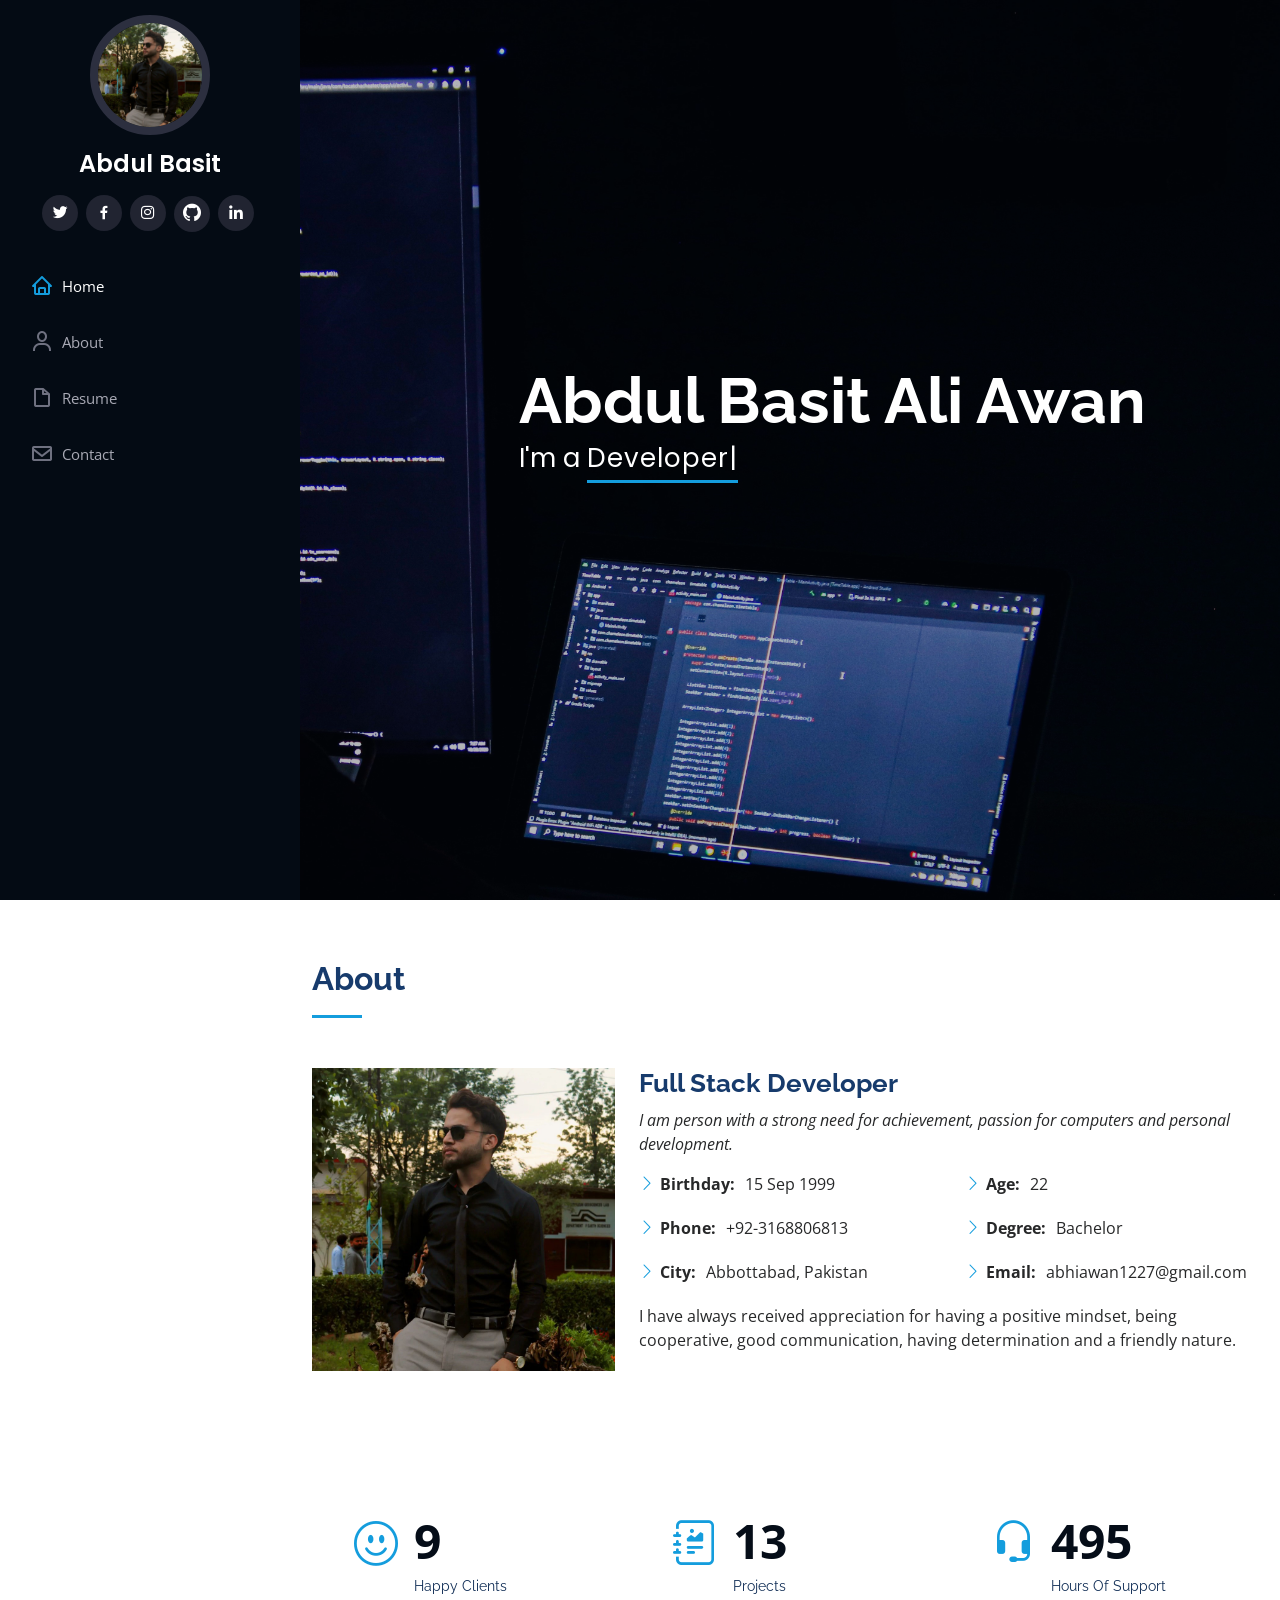
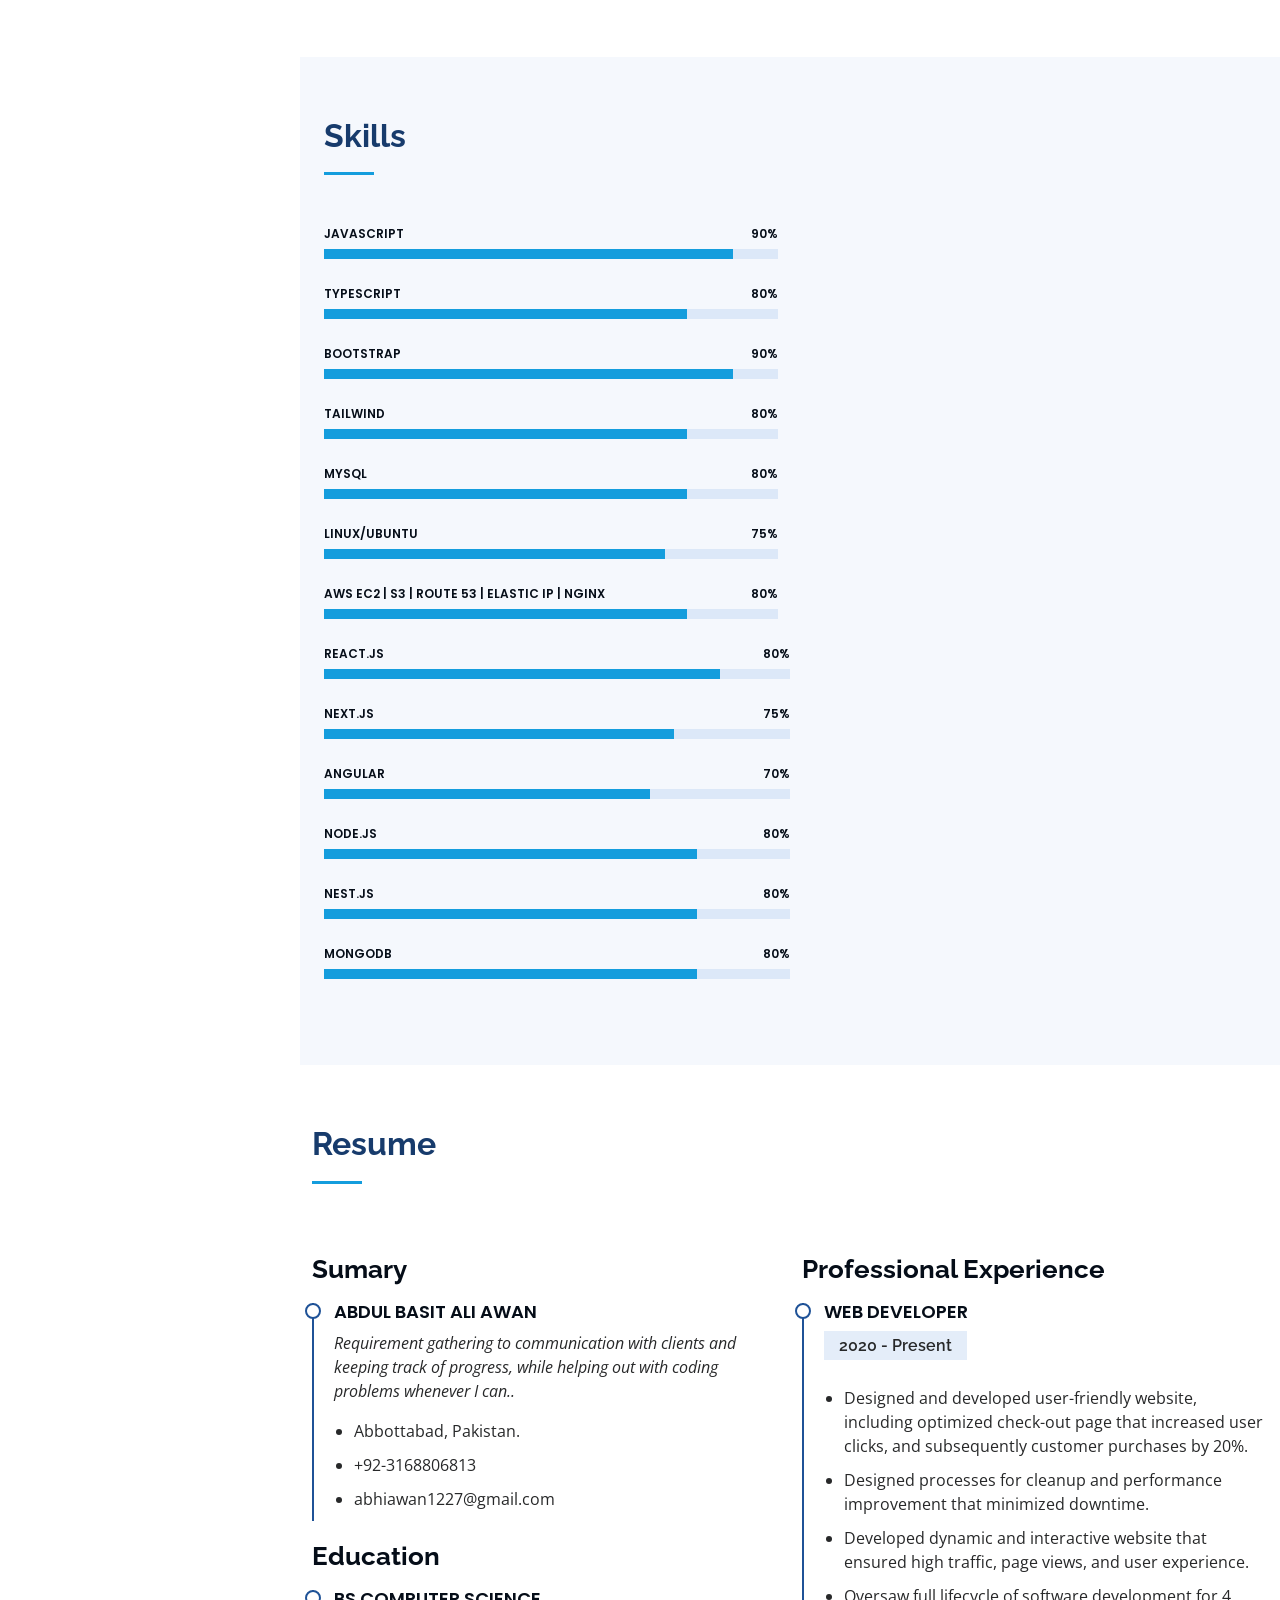
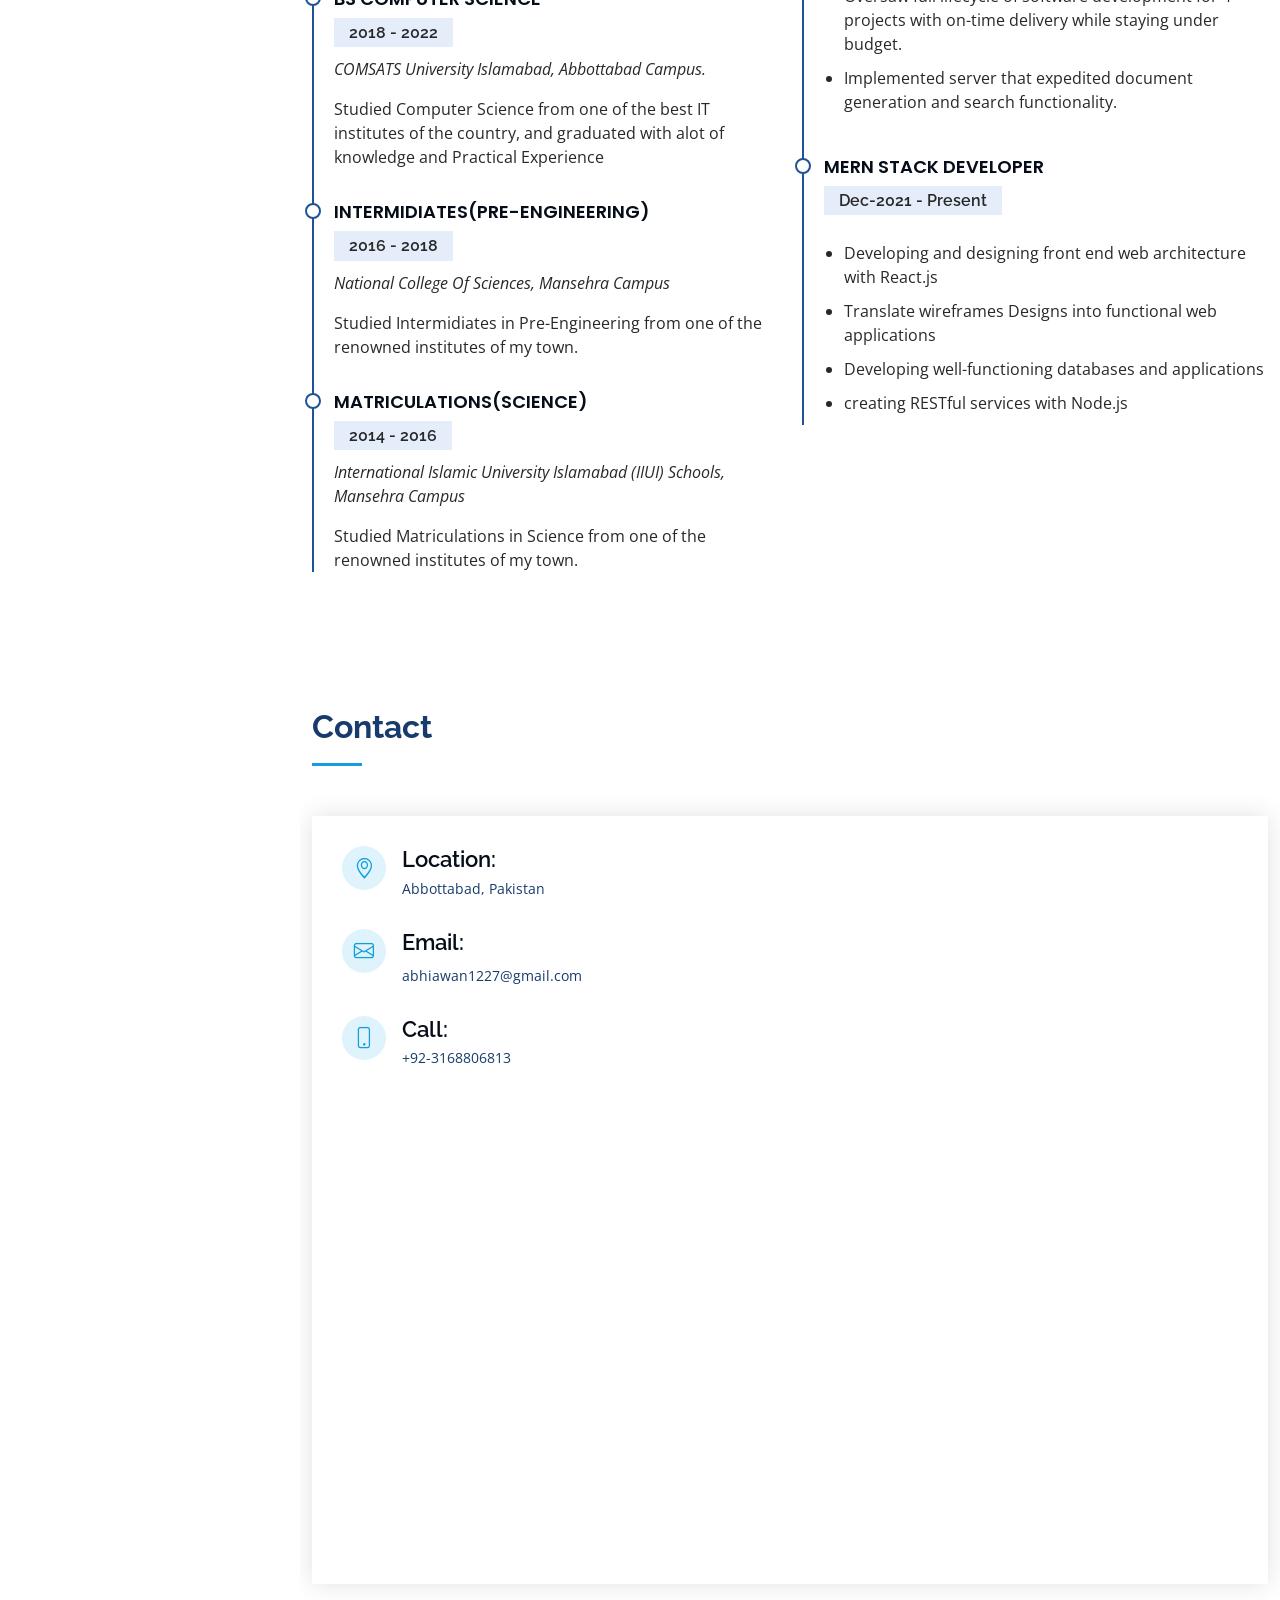
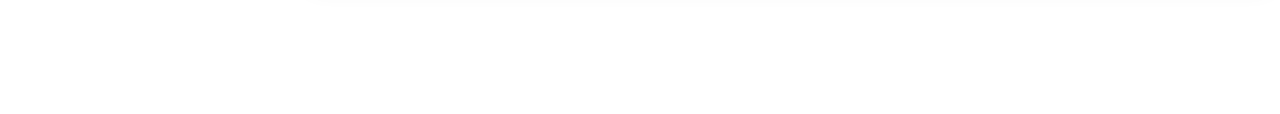
<file: index.html>
<!DOCTYPE html>
<html lang="en">

<head>
  <meta charset="utf-8">
  <meta content="width=device-width, initial-scale=1.0" name="viewport">

  <title>Abdul Basit's Portfolio</title>
  <meta content="" name="description">
  <meta content="" name="keywords">

  <!-- Favicons -->
  <link href="assets/img/portfolio-pic.jpg" rel="icon">


  <!-- Google Fonts -->
  <link
    href="https://fonts.googleapis.com/css?family=Open+Sans:300,300i,400,400i,600,600i,700,700i|Raleway:300,300i,400,400i,500,500i,600,600i,700,700i|Poppins:300,300i,400,400i,500,500i,600,600i,700,700i"
    rel="stylesheet">

  <!-- Vendor CSS Files -->
  <link href="assets/vendor/aos/aos.css" rel="stylesheet">
  <link href="assets/vendor/bootstrap/css/bootstrap.min.css" rel="stylesheet">
  <link href="assets/vendor/bootstrap-icons/bootstrap-icons.css" rel="stylesheet">
  <link href="assets/vendor/boxicons/css/boxicons.min.css" rel="stylesheet">
  <link href="assets/vendor/glightbox/css/glightbox.min.css" rel="stylesheet">
  <link href="assets/vendor/swiper/swiper-bundle.min.css" rel="stylesheet">

  <!-- Template Main CSS File -->
  <link href="assets/css/style.css" rel="stylesheet">

  <!-- =======================================================
  * Template Name: iPortfolio - v3.1.0
  * Template URL: https://bootstrapmade.com/iportfolio-bootstrap-portfolio-websites-template/
  * Author: BootstrapMade.com
  * License: https://bootstrapmade.com/license/
  ======================================================== -->
</head>

<body>

  <!-- ======= Mobile nav toggle button ======= -->
  <i class="bi bi-list mobile-nav-toggle d-xl-none"></i>

  <!-- ======= Header ======= -->
  <header id="header">
    <div class="d-flex flex-column">

      <div class="profile">
        <img src="assets/img/portfolio-pic.jpg" alt="" class="img-fluid rounded-circle">
        <h1 class="text-light"><a href="index.html">Abdul Basit</a></h1>
        <div class="social-links mt-3 text-center">
          <a href="https://twitter.com/xAbdul_Basitx" class="twitter" target="_blank"><i class="bx bxl-twitter"></i></a>

          <a href="https://www.facebook.com/direwolf1227/" class="facebook" target="_blank"><i
              class="bx bxl-facebook"></i></a>

          <a href="https://www.instagram.com/abdulbasitali._/" class="instagram" target="_blank"><i
              class="bx bxl-instagram"></i></a>

          <a href="https://github.com/BasitDev" class="bi-github" target="_blank"></a>

          <a href="https://www.linkedin.com/in/abdulbasit1227/" class="linkedin" target="_blank"><i
              class="bx bxl-linkedin"></i></a>
        </div>
      </div>

      <nav id="navbar" class="nav-menu navbar">
        <ul>
          <li><a href="#hero" class="nav-link scrollto active"><i class="bx bx-home"></i> <span>Home</span></a></li>
          <li><a href="#about" class="nav-link scrollto"><i class="bx bx-user"></i> <span>About</span></a></li>
          <li><a href="#resume" class="nav-link scrollto"><i class="bx bx-file-blank"></i> <span>Resume</span></a></li>
          <li><a href="#contact" class="nav-link scrollto"><i class="bx bx-envelope"></i> <span>Contact</span></a></li>
        </ul>
      </nav><!-- .nav-menu -->
    </div>
  </header><!-- End Header -->

  <!-- ======= Hero Section ======= -->
  <section id="hero" class="d-flex flex-column justify-content-center align-items-center">
    <div id="mar" class="hero-container" data-aos="fade-in">
      <h1>Abdul Basit Ali Awan</h1>
      <p>I'm a <span class="typed" data-typed-items=" Developer,  Freelancer,  Designer"></span></p>
    </div>
  </section><!-- End Hero -->

  <main id="main">

    <!-- ======= About Section ======= -->
    <section id="about" class="about">
      <div class="container">

        <div class="section-title">
          <h2>About</h2>
          <p></p>
        </div>

        <div class="row">
          <div class="col-lg-4" data-aos="fade-right">
            <img src="assets/img/portfolio-pic.jpg" class="img-fluid" alt="">
          </div>
          <div class="col-lg-8 pt-4 pt-lg-0 content" data-aos="fade-left">
            <h3> Full Stack Developer</h3>
            <p class="fst-italic">
              I am person with a strong need for achievement, passion for computers and personal development.</p>
            <div class="row">
              <div class="col-lg-6">
                <ul>
                  <li><i class="bi bi-chevron-right"></i> <strong>Birthday:</strong> <span>15 Sep 1999</span></li>

                  <li><i class="bi bi-chevron-right"></i> <strong>Phone:</strong> <span>+92-3168806813</span></li>
                  <li><i class="bi bi-chevron-right"></i> <strong>City:</strong> <span>Abbottabad, Pakistan</span></li>
                </ul>
              </div>
              <div class="col-lg-6">
                <ul>
                  <li><i class="bi bi-chevron-right"></i> <strong>Age:</strong> <span>22</span></li>
                  <li><i class="bi bi-chevron-right"></i> <strong>Degree:</strong> <span>Bachelor</span></li>
                  <li><i class="bi bi-chevron-right"></i> <strong>Email:</strong> <span>abhiawan1227@gmail.com</span>
                  </li>

                </ul>
              </div>
            </div>
            <p>
              I have always received appreciation for having a positive mindset, being cooperative, good communication,
              having determination and a friendly nature.</p>
          </div>
        </div>

      </div>
    </section><!-- End About Section -->

    <!-- ======= Facts Section ======= -->
    <section id="facts" class="facts">
      <div class="container">

        <!-- <div class="section-title">
          <h2>Facts</h2>
          <p>Magnam dolores commodi suscipit. Necessitatibus eius consequatur ex aliquid fuga eum quidem. Sit sint consectetur velit. Quisquam quos quisquam cupiditate. Et nemo qui impedit suscipit alias ea. Quia fugiat sit in iste officiis commodi quidem hic quas.</p>
        </div> -->

        <!-- ======= Counts ======= -->
        <div class="counts container mycounts">

          <div class="row">

            <div class="col-lg-4 col-md-6">
              <div class="count-box">
                <i class="bi bi-emoji-smile"></i>
                <span data-purecounter-start="0" data-purecounter-end="9" data-purecounter-duration="1"
                  class="purecounter"></span>
                <p>Happy Clients</p>
              </div>
            </div>

            <div class="col-lg-4 col-md-6 mt-5 mt-md-0">
              <div class="count-box">
                <i class="bi bi-journal-richtext"></i>
                <span data-purecounter-start="0" data-purecounter-end="13" data-purecounter-duration="1"
                  class="purecounter"></span>
                <p>Projects</p>
              </div>
            </div>

            <div class="col-lg-4 col-md-6 mt-5 mt-lg-0">
              <div class="count-box">
                <i class="bi bi-headset"></i>
                <span data-purecounter-start="0" data-purecounter-end="500" data-purecounter-duration="1"
                  class="purecounter"></span>
                <p>Hours Of Support</p>
              </div>
            </div>
          </div>

        </div><!-- End Counts -->

      </div>
    </section><!-- End Facts Section -->

    <!-- ======= Skills Section ======= -->
    <section id="skills" class="skills section-bg">
      <div class="container">


        <div class="skills container">

          <div class="section-title">
            <h2>Skills</h2>
          </div>

          <div class="row skills-content">

            <div class="col-lg-6">

              <div class="progress">
                <span class="skill">Javascript <i class="val">90%</i></span>
                <div class="progress-bar-wrap">
                  <div class="progress-bar" role="progressbar" aria-valuenow="90" aria-valuemin="0" aria-valuemax="100">
                  </div>
                </div>
              </div>

              <div class="progress">
                <span class="skill">Typescript <i class="val">80%</i></span>
                <div class="progress-bar-wrap">
                  <div class="progress-bar" role="progressbar" aria-valuenow="80" aria-valuemin="0" aria-valuemax="100">
                  </div>
                </div>
              </div>

              <div class="progress">
                <span class="skill">Bootstrap <i class="val">90%</i></span>
                <div class="progress-bar-wrap">
                  <div class="progress-bar" role="progressbar" aria-valuenow="90" aria-valuemin="0" aria-valuemax="100">
                  </div>
                </div>
              </div>
              <div class="progress">
                <span class="skill">Tailwind<i class="val">80%</i></span>
                <div class="progress-bar-wrap">
                  <div class="progress-bar" role="progressbar" aria-valuenow="80" aria-valuemin="0" aria-valuemax="100">
                  </div>
                </div>
              </div>
<div class="progress">
                <span class="skill">MySql<i class="val">80%</i></span>
                <div class="progress-bar-wrap">
                  <div class="progress-bar" role="progressbar" aria-valuenow="80" aria-valuemin="0" aria-valuemax="100">
                  </div>
                </div>
              </div>

<div class="progress">
                <span class="skill">Linux/Ubuntu<i class="val">75%</i></span>
                <div class="progress-bar-wrap">
                  <div class="progress-bar" role="progressbar" aria-valuenow="75" aria-valuemin="0" aria-valuemax="100">
                  </div>
                </div>
              </div>
<div class="progress">
                <span class="skill">AWS EC2 | S3 | Route 53 | Elastic IP | Nginx <i class="val">80%</i></span>
                <div class="progress-bar-wrap">
                  <div class="progress-bar" role="progressbar" aria-valuenow="80" aria-valuemin="0" aria-valuemax="100">
                  </div>
                </div>
              </div>
            </div>

            </div>

            <div class="col-lg-6">

              <div class="progress">
                <span class="skill">React.js <i class="val">80%</i></span>
                <div class="progress-bar-wrap">
                  <div class="progress-bar" role="progressbar" aria-valuenow="85" aria-valuemin="0" aria-valuemax="100">
                  </div>
                </div>
              </div>


              <div class="progress">
                <span class="skill">Next.js <i class="val">75%</i></span>
                <div class="progress-bar-wrap">
                  <div class="progress-bar" role="progressbar" aria-valuenow="75" aria-valuemin="0" aria-valuemax="100">
                  </div>
                </div>
              </div>

<div class="progress">
                <span class="skill">Angular <i class="val">70%</i></span>
                <div class="progress-bar-wrap">
                  <div class="progress-bar" role="progressbar" aria-valuenow="70" aria-valuemin="0" aria-valuemax="100">
                  </div>
                </div>
              </div>

              <div class="progress">
                <span class="skill">Node.js <i class="val">80%</i></span>
                <div class="progress-bar-wrap">
                  <div class="progress-bar" role="progressbar" aria-valuenow="80" aria-valuemin="0" aria-valuemax="100">
                  </div>
                </div>
              </div>
              <div class="progress">
                <span class="skill">Nest.js <i class="val">80%</i></span>
                <div class="progress-bar-wrap">
                  <div class="progress-bar" role="progressbar" aria-valuenow="80" aria-valuemin="0" aria-valuemax="100">
                  </div>
                </div>
              </div>
<div class="progress">
                <span class="skill">MongoDB <i class="val">80%</i></span>
                <div class="progress-bar-wrap">
                  <div class="progress-bar" role="progressbar" aria-valuenow="80" aria-valuemin="0" aria-valuemax="100">
                  </div>
                </div>
              </div>


          </div>

        </div><!-- End Skills -->

      </div>
    </section><!-- End Skills Section -->

    <!-- ======= Resume Section ======= -->
    <section id="resume" class="resume">
      <div class="container">

        <div class="section-title">
          <h2>Resume</h2>
        </div>

        <div class="row">
          <div class="col-lg-6" data-aos="fade-up">
            <h3 class="resume-title">Sumary</h3>
            <div class="resume-item pb-0">
              <h4>Abdul Basit Ali Awan</h4>
              <p><em>Requirement gathering to communication with clients and keeping track of progress, while helping
                  out with coding problems whenever I can..</em></p>
              <ul>
                <li>Abbottabad, Pakistan.</li>
                <li>+92-3168806813</li>
                <li>abhiawan1227@gmail.com</li>
              </ul>
            </div>

            <h3 class="resume-title">Education</h3>
            <div class="resume-item">
              <h4>BS Computer Science</h4>
              <h5>2018 - 2022</h5>
              <p><em>COMSATS University Islamabad, Abbottabad Campus.</em></p>
              <p>Studied Computer Science from one of the best IT institutes of the country, and graduated with alot of
                knowledge and Practical Experience</p>
            </div>
            <div class="resume-item">
              <h4>INTERMIDIATES(PRE-ENGINEERING)</h4>
              <h5>2016 - 2018</h5>
              <p><em>National College Of Sciences, Mansehra Campus</em></p>
              <p>Studied Intermidiates in Pre-Engineering from one of the renowned institutes of my town.</p>
            </div>
            <div class="resume-item">
              <h4>MATRICULATIONS(SCIENCE)</h4>
              <h5>2014 - 2016</h5>
              <p><em>International Islamic University Islamabad (IIUI) Schools, Mansehra Campus</em></p>
              <p>Studied Matriculations in Science from one of the renowned institutes of my town.</p>
            </div>
          </div>
          <div class="col-lg-6" data-aos="fade-up" data-aos-delay="100">
            <h3 class="resume-title">Professional Experience</h3>
            <div class="resume-item">
              <h4>Web Developer</h4>
              <h5>2020 - Present</h5>
              <p><em> </em></p>
              <ul>
                <li>Designed and developed user-friendly website, including optimized check-out page that increased user
                  clicks, and subsequently customer purchases by 20%.</li>
                <li> Designed processes for cleanup and performance improvement that minimized downtime.</li>
                <li>Developed dynamic and interactive website that ensured high traffic, page views, and user
                  experience.</li>
                <li>Oversaw full lifecycle of software development for 4 projects with on-time delivery while
                  staying under budget.</li>
                <li> Implemented server that expedited document generation and search functionality.</li>
              </ul>
            </div>
            <div class="resume-item">
              <h4>MERN Stack Developer</h4>
              <h5>Dec-2021 - Present</h5>
              <p><em></em></p>
              <ul>
                <li>Developing and designing front end web architecture with React.js</li>
                <li>Translate wireframes Designs into functional web applications</li>
                <li>Developing well-functioning databases and applications</li>
                <li>creating RESTful services with Node.js</li>

              </ul>
            </div>
          </div>
        </div>

      </div>
    </section><!-- End Resume Section -->

    </div>
    <div class="swiper-pagination"></div>
    </div>

    </div>
    </section><!-- End Testimonials Section -->

    <!-- ======= Contact Section ======= -->
    <section id="contact" class="contact">
      <div class="container">

        <div class="section-title">
          <h2>Contact</h2>
        </div>

        <div class="row" data-aos="fade-in">

          <div class="col-lg-12 d-flex align-items-stretch">
            <div class="info">
              <div class="address">
                <i class="bi bi-geo-alt"></i>
                <h4>Location:</h4>
                <p>Abbottabad, Pakistan</p>
              </div>

              <div class="email">
                <i class="bi bi-envelope"></i>
                <h4>Email:</h4>
                <p>abhiawan1227@gmail.com</p>
              </div>

              <div class="phone">
                <i class="bi bi-phone"></i>
                <h4>Call:</h4>
                <p>+92-3168806813</p>
              </div>

              <iframe
                src="https://www.google.com/maps/embed?pb=!1m18!1m12!1m3!1d3299.945295103161!2d73.24126301470345!3d34.19887411743701!2m3!1f0!2f0!3f0!3m2!1i1024!2i768!4f13.1!3m3!1m2!1s0x38de304446d9297f%3A0xe744bea4e9033b92!2sCOMSATS%20University%20Islamabad%20-%20Abbottabad%20Campus!5e0!3m2!1sen!2s!4v1618513655851!5m2!1sen!2s"
                width="950" height="450" style="border:0;" allowfullscreen="" loading="lazy"></iframe>
            </div>

          </div>

        </div>
    </section><!-- End Contact Section -->

  </main><!-- End #main -->


  <a href="https://wa.me/03168806813?text="><img src="assets/img/whatsapp.png"
      class="back-to-top d-flex align-items-center justify-content-center" alt=""></a>


  <!-- Vendor JS Files -->
  <script src="assets/vendor/aos/aos.js"></script>
  <script src="assets/vendor/bootstrap/js/bootstrap.bundle.min.js"></script>
  <script src="assets/vendor/glightbox/js/glightbox.min.js"></script>
  <script src="assets/vendor/isotope-layout/isotope.pkgd.min.js"></script>
  <script src="assets/vendor/php-email-form/validate.js"></script>
  <script src="assets/vendor/purecounter/purecounter.js"></script>
  <script src="assets/vendor/swiper/swiper-bundle.min.js"></script>
  <script src="assets/vendor/typed.js/typed.min.js"></script>
  <script src="assets/vendor/waypoints/noframework.waypoints.js"></script>

  <!-- Template Main JS File -->
  <script src="assets/js/main.js"></script>

</body>

</html>
</file>
<file: assets/css/style.css>
/**
* Template Name: iPortfolio - v3.1.0
* Template URL: https://bootstrapmade.com/iportfolio-bootstrap-portfolio-websites-template/
* Author: BootstrapMade.com
* License: https://bootstrapmade.com/license/
*/

/*--------------------------------------------------------------
# General
--------------------------------------------------------------*/
body {
  font-family: "Open Sans", sans-serif;
  color: #272829;
}

a {
  color: #149ddd;
  text-decoration: none;
}

a:hover {
  color: #37b3ed;
  text-decoration: none;
}

h1,
h2,
h3,
h4,
h5,
h6 {
  font-family: "Raleway", sans-serif;
}

/*--------------------------------------------------------------
# Back to top button
--------------------------------------------------------------*/
.back-to-top {
  position: fixed;
  visibility: hidden;
  opacity: 0;
  right: 15px;
  bottom: 15px;
  z-index: 996;
  background: #149ddd;
  width: 40px;
  height: 40px;
  border-radius: 50px;
  transition: all 0.4s;
}

.back-to-top i {
  font-size: 28px;
  color: #fff;
  line-height: 0;
}

.back-to-top:hover {
  background: #2eafec;
  color: #fff;
}

.back-to-top.active {
  visibility: visible;
  opacity: 1;
}

/*--------------------------------------------------------------
# Header
--------------------------------------------------------------*/
#header {
  position: fixed;
  top: 0;
  left: 0;
  bottom: 0;
  width: 300px;
  transition: all ease-in-out 0.5s;
  z-index: 9997;
  transition: all 0.5s;
  padding: 0 15px;
  background: #040b14;
  overflow-y: auto;
}

#header .profile img {
  margin: 15px auto;
  display: block;
  width: 120px;
  border: 8px solid #2c2f3f;
}

#header .profile h1 {
  font-size: 24px;
  margin: 0;
  padding: 0;
  font-weight: 600;
  -moz-text-align-last: center;
  text-align-last: center;
  font-family: "Poppins", sans-serif;
}

#header .profile h1 a,
#header .profile h1 a:hover {
  color: #fff;
  text-decoration: none;
}

#header .profile .social-links a {
  font-size: 18px;
  display: inline-block;
  background: #212431;
  color: #fff;
  line-height: 1;
  padding: 8px 0;
  margin-right: 4px;
  border-radius: 50%;
  text-align: center;
  width: 36px;
  height: 36px;
  transition: 0.3s;
}

#header .profile .social-links a:hover {
  background: #149ddd;
  color: #fff;
  text-decoration: none;
}

#main {
  margin-left: 300px;
}

@media (max-width: 1199px) {
  #header {
    left: -300px;
  }
  #main {
    margin-left: 0;
  }
}

/*--------------------------------------------------------------
# Navigation Menu
--------------------------------------------------------------*/
/* Desktop Navigation */
.nav-menu {
  padding: 30px 0 0 0;
}

.nav-menu * {
  margin: 0;
  padding: 0;
  list-style: none;
}

.nav-menu > ul > li {
  position: relative;
  white-space: nowrap;
}

.nav-menu a {
  display: flex;
  align-items: center;
  color: #a8a9b4;
  padding: 12px 15px;
  margin-bottom: 8px;
  transition: 0.3s;
  font-size: 15px;
}

.nav-menu a i {
  font-size: 24px;
  padding-right: 8px;
  color: #6f7180;
}

.nav-menu a:hover,
.nav-menu .active,
.nav-menu li:hover > a {
  text-decoration: none;
  color: #fff;
}

.nav-menu a:hover i,
.nav-menu .active i,
.nav-menu li:hover > a i {
  color: #149ddd;
}

/* Mobile Navigation */
.mobile-nav-toggle {
  position: fixed;
  right: 15px;
  top: 15px;
  z-index: 9998;
  border: 0;
  font-size: 24px;
  transition: all 0.4s;
  outline: none !important;
  background-color: #149ddd;
  color: #fff;
  width: 40px;
  height: 40px;
  display: inline-flex;
  align-items: center;
  justify-content: center;
  line-height: 0;
  border-radius: 50px;
  cursor: pointer;
}

.mobile-nav-active {
  overflow: hidden;
}

.mobile-nav-active #header {
  left: 0;
}

/*--------------------------------------------------------------
# Hero Section
--------------------------------------------------------------*/
#mar {
  margin-left: 30%;
}
#hero {
  width: 100%;
  height: 100vh;
  background: url("../img/back.jpg") top center;
  background-size: cover;
}

#hero:before {
  content: "";
  background: rgba(5, 13, 24, 0.3);
  position: absolute;
  bottom: 0;
  top: 0;
  left: 0;
  right: 0;
  z-index: 1;
}

#hero .hero-container {
  position: relative;
  z-index: 2;
  min-width: 300px;
}

#hero h1 {
  margin: 0 0 10px 0;
  font-size: 64px;
  font-weight: 700;
  line-height: 56px;
  color: #fff;
}

#hero p {
  color: #fff;
  margin-bottom: 50px;
  font-size: 26px;
  font-family: "Poppins", sans-serif;
}

#hero p span {
  color: #fff;
  padding-bottom: 4px;
  letter-spacing: 1px;
  border-bottom: 3px solid #149ddd;
}

@media (min-width: 1024px) {
  #hero {
    background-attachment: fixed;
  }
}

@media (max-width: 768px) {
  #hero h1 {
    font-size: 28px;
    line-height: 36px;
  }
  #hero h2 {
    font-size: 18px;
    line-height: 24px;
    margin-bottom: 30px;
  }
}

/*--------------------------------------------------------------
# Sections General
--------------------------------------------------------------*/
section {
  padding: 60px 0;
  overflow: hidden;
}

.section-bg {
  background: #f5f8fd;
}

.section-title {
  padding-bottom: 30px;
}

.section-title h2 {
  font-size: 32px;
  font-weight: bold;
  margin-bottom: 20px;
  padding-bottom: 20px;
  position: relative;
  color: #173b6c;
}

.section-title h2::after {
  content: "";
  position: absolute;
  display: block;
  width: 50px;
  height: 3px;
  background: #149ddd;
  bottom: 0;
  left: 0;
}

.section-title p {
  margin-bottom: 0;
}

/*--------------------------------------------------------------
# About
--------------------------------------------------------------*/
.about .content h3 {
  font-weight: 700;
  font-size: 26px;
  color: #173b6c;
}

.about .content ul {
  list-style: none;
  padding: 0;
}

.about .content ul li {
  margin-bottom: 20px;
  display: flex;
  align-items: center;
}

.about .content ul strong {
  margin-right: 10px;
}

.about .content ul i {
  font-size: 16px;
  margin-right: 5px;
  color: #149ddd;
  line-height: 0;
}

.about .content p:last-child {
  margin-bottom: 0;
}

/*--------------------------------------------------------------
# Facts
--------------------------------------------------------------*/
.facts {
  padding-bottom: 30px;
}

.facts .count-box {
  padding: 30px;
  width: 100%;
}

.facts .count-box i {
  display: block;
  font-size: 44px;
  color: #149ddd;
  float: left;
  line-height: 0;
}

.facts .count-box span {
  font-size: 48px;
  line-height: 40px;
  display: block;
  font-weight: 700;
  color: #050d18;
  margin-left: 60px;
}

.facts .count-box p {
  padding: 15px 0 0 0;
  margin: 0 0 0 60px;
  font-family: "Raleway", sans-serif;
  font-size: 14px;
  color: #122f57;
}

.facts .count-box a {
  font-weight: 600;
  display: block;
  margin-top: 20px;
  color: #122f57;
  font-size: 15px;
  font-family: "Poppins", sans-serif;
  transition: ease-in-out 0.3s;
}

.facts .count-box a:hover {
  color: #1f5297;
}

/*--------------------------------------------------------------
# Akills
--------------------------------------------------------------*/
.skills .progress {
  height: 60px;
  display: block;
  background: none;
  border-radius: 0;
}

.skills .progress .skill {
  padding: 0;
  margin: 0 0 6px 0;
  text-transform: uppercase;
  display: block;
  font-weight: 600;
  font-family: "Poppins", sans-serif;
  color: #050d18;
}

.skills .progress .skill .val {
  float: right;
  font-style: normal;
}

.skills .progress-bar-wrap {
  background: #dce8f8;
  height: 10px;
}

.skills .progress-bar {
  width: 1px;
  height: 10px;
  transition: 0.9s;
  background-color: #149ddd;
}

/*--------------------------------------------------------------
# Resume
--------------------------------------------------------------*/
.resume .resume-title {
  font-size: 26px;
  font-weight: 700;
  margin-top: 20px;
  margin-bottom: 20px;
  color: #050d18;
}

.resume .resume-item {
  padding: 0 0 20px 20px;
  margin-top: -2px;
  border-left: 2px solid #1f5297;
  position: relative;
}

.resume .resume-item h4 {
  line-height: 18px;
  font-size: 18px;
  font-weight: 600;
  text-transform: uppercase;
  font-family: "Poppins", sans-serif;
  color: #050d18;
  margin-bottom: 10px;
}

.resume .resume-item h5 {
  font-size: 16px;
  background: #e4edf9;
  padding: 5px 15px;
  display: inline-block;
  font-weight: 600;
  margin-bottom: 10px;
}

.resume .resume-item ul {
  padding-left: 20px;
}

.resume .resume-item ul li {
  padding-bottom: 10px;
}

.resume .resume-item:last-child {
  padding-bottom: 0;
}

.resume .resume-item::before {
  content: "";
  position: absolute;
  width: 16px;
  height: 16px;
  border-radius: 50px;
  left: -9px;
  top: 0;
  background: #fff;
  border: 2px solid #1f5297;
}

/*--------------------------------------------------------------
# Portfolio
--------------------------------------------------------------*/
.portfolio .portfolio-item {
  margin-bottom: 30px;
}

.portfolio #portfolio-flters {
  padding: 0;
  margin: 0 auto 35px auto;
  list-style: none;
  text-align: center;
  background: #fff;
  border-radius: 50px;
  padding: 2px 15px;
}

.portfolio #portfolio-flters li {
  cursor: pointer;
  display: inline-block;
  padding: 10px 15px 8px 15px;
  font-size: 14px;
  font-weight: 600;
  line-height: 1;
  text-transform: uppercase;
  color: #272829;
  margin-bottom: 5px;
  transition: all 0.3s ease-in-out;
}

.portfolio #portfolio-flters li:hover,
.portfolio #portfolio-flters li.filter-active {
  color: #149ddd;
}

.portfolio #portfolio-flters li:last-child {
  margin-right: 0;
}

.portfolio .portfolio-wrap {
  transition: 0.3s;
  position: relative;
  overflow: hidden;
  z-index: 1;
}

.portfolio .portfolio-wrap::before {
  content: "";
  background: rgba(255, 255, 255, 0.5);
  position: absolute;
  left: 0;
  right: 0;
  top: 0;
  bottom: 0;
  transition: all ease-in-out 0.3s;
  z-index: 2;
  opacity: 0;
}

.portfolio .portfolio-wrap .portfolio-links {
  opacity: 1;
  left: 0;
  right: 0;
  bottom: -60px;
  z-index: 3;
  position: absolute;
  transition: all ease-in-out 0.3s;
  display: flex;
  justify-content: center;
}

.portfolio .portfolio-wrap .portfolio-links a {
  color: #fff;
  font-size: 28px;
  text-align: center;
  background: rgba(20, 157, 221, 0.75);
  transition: 0.3s;
  width: 50%;
}

.portfolio .portfolio-wrap .portfolio-links a:hover {
  background: rgba(20, 157, 221, 0.95);
}

.portfolio .portfolio-wrap .portfolio-links a + a {
  border-left: 1px solid #37b3ed;
}

.portfolio .portfolio-wrap:hover::before {
  top: 0;
  left: 0;
  right: 0;
  bottom: 0;
  opacity: 1;
}

.portfolio .portfolio-wrap:hover .portfolio-links {
  opacity: 1;
  bottom: 0;
}

/*--------------------------------------------------------------
# Portfolio Details
--------------------------------------------------------------*/
.portfolio-details {
  padding-top: 40px;
}

.portfolio-details .portfolio-details-slider img {
  width: 100%;
}

.portfolio-details .portfolio-details-slider .swiper-pagination {
  margin-top: 20px;
  position: relative;
}

.portfolio-details
  .portfolio-details-slider
  .swiper-pagination
  .swiper-pagination-bullet {
  width: 12px;
  height: 12px;
  background-color: #fff;
  opacity: 1;
  border: 1px solid #149ddd;
}

.portfolio-details
  .portfolio-details-slider
  .swiper-pagination
  .swiper-pagination-bullet-active {
  background-color: #149ddd;
}

.portfolio-details .portfolio-info {
  padding: 30px;
  box-shadow: 0px 0 30px rgba(5, 13, 24, 0.08);
}

.portfolio-details .portfolio-info h3 {
  font-size: 22px;
  font-weight: 700;
  margin-bottom: 20px;
  padding-bottom: 20px;
  border-bottom: 1px solid #eee;
}

.portfolio-details .portfolio-info ul {
  list-style: none;
  padding: 0;
  font-size: 15px;
}

.portfolio-details .portfolio-info ul li + li {
  margin-top: 10px;
}

.portfolio-details .portfolio-description {
  padding-top: 30px;
}

.portfolio-details .portfolio-description h2 {
  font-size: 26px;
  font-weight: 700;
  margin-bottom: 20px;
}

.portfolio-details .portfolio-description p {
  padding: 0;
}

/*--------------------------------------------------------------
# Services
--------------------------------------------------------------*/
.services .icon-box {
  margin-bottom: 20px;
}

.services .icon {
  float: left;
  display: flex;
  align-items: center;
  justify-content: center;
  width: 54px;
  height: 54px;
  background: #149ddd;
  border-radius: 50%;
  transition: 0.5s;
  border: 1px solid #149ddd;
}

.services .icon i {
  color: #fff;
  font-size: 24px;
  line-height: 0;
}

.services .icon-box:hover .icon {
  background: #fff;
}

.services .icon-box:hover .icon i {
  color: #149ddd;
}

.services .title {
  margin-left: 80px;
  font-weight: 700;
  margin-bottom: 15px;
  font-size: 18px;
}

.services .title a {
  color: #343a40;
}

.services .title a:hover {
  color: #149ddd;
}

.services .description {
  margin-left: 80px;
  line-height: 24px;
  font-size: 14px;
}

/*--------------------------------------------------------------
# Testimonials
--------------------------------------------------------------*/
.testimonials .testimonial-item {
  box-sizing: content-box;
  text-align: center;
  min-height: 320px;
}

.testimonials .testimonial-item .testimonial-img {
  width: 90px;
  border-radius: 50%;
  margin: 0 auto;
}

.testimonials .testimonial-item h3 {
  font-size: 18px;
  font-weight: bold;
  margin: 10px 0 5px 0;
  color: #111;
}

.testimonials .testimonial-item h4 {
  font-size: 14px;
  color: #999;
  margin: 0;
}

.testimonials .testimonial-item .quote-icon-left,
.testimonials .testimonial-item .quote-icon-right {
  color: #c3e8fa;
  font-size: 26px;
}

.testimonials .testimonial-item .quote-icon-left {
  display: inline-block;
  left: -5px;
  position: relative;
}

.testimonials .testimonial-item .quote-icon-right {
  display: inline-block;
  right: -5px;
  position: relative;
  top: 10px;
}

.testimonials .testimonial-item p {
  font-style: italic;
  margin: 0 15px 15px 15px;
  padding: 20px;
  background: #fff;
  position: relative;
  margin-bottom: 35px;
  border-radius: 6px;
  box-shadow: 0px 2px 15px rgba(0, 0, 0, 0.1);
}

.testimonials .testimonial-item p::after {
  content: "";
  width: 0;
  height: 0;
  border-top: 20px solid #fff;
  border-right: 20px solid transparent;
  border-left: 20px solid transparent;
  position: absolute;
  bottom: -20px;
  left: calc(50% - 20px);
}

.testimonials .swiper-pagination {
  margin-top: 20px;
  position: relative;
}

.testimonials .swiper-pagination .swiper-pagination-bullet {
  width: 12px;
  height: 12px;
  background-color: #fff;
  opacity: 1;
  border: 1px solid #149ddd;
}

.testimonials .swiper-pagination .swiper-pagination-bullet-active {
  background-color: #149ddd;
}

/*--------------------------------------------------------------
# Contact
--------------------------------------------------------------*/
.contact {
  padding-bottom: 130px;
}

.contact .info {
  padding: 30px;
  background: #fff;
  width: 100%;
  box-shadow: 0 0 24px 0 rgba(0, 0, 0, 0.12);
}

.contact .info i {
  font-size: 20px;
  color: #149ddd;
  float: left;
  width: 44px;
  height: 44px;
  background: #dff3fc;
  display: flex;
  justify-content: center;
  align-items: center;
  border-radius: 50px;
  transition: all 0.3s ease-in-out;
}

.contact .info h4 {
  padding: 0 0 0 60px;
  font-size: 22px;
  font-weight: 600;
  margin-bottom: 5px;
  color: #050d18;
}

.contact .info p {
  padding: 0 0 10px 60px;
  margin-bottom: 20px;
  font-size: 14px;
  color: #173b6c;
}

.contact .info .email p {
  padding-top: 5px;
}

.contact .info .social-links {
  padding-left: 60px;
}

.contact .info .social-links a {
  font-size: 18px;
  display: inline-block;
  background: #333;
  color: #fff;
  line-height: 1;
  padding: 8px 0;
  border-radius: 50%;
  text-align: center;
  width: 36px;
  height: 36px;
  transition: 0.3s;
  margin-right: 10px;
}

.contact .info .social-links a:hover {
  background: #149ddd;
  color: #fff;
}

.contact .info .email:hover i,
.contact .info .address:hover i,
.contact .info .phone:hover i {
  background: #149ddd;
  color: #fff;
}

.contact .php-email-form {
  width: 100%;
  padding: 30px;
  background: #fff;
  box-shadow: 0 0 24px 0 rgba(0, 0, 0, 0.12);
}

.contact .php-email-form .form-group {
  padding-bottom: 8px;
}

.contact .php-email-form .validate {
  display: none;
  color: red;
  margin: 0 0 15px 0;
  font-weight: 400;
  font-size: 13px;
}

.contact .php-email-form .error-message {
  display: none;
  color: #fff;
  background: #ed3c0d;
  text-align: left;
  padding: 15px;
  font-weight: 600;
}

.contact .php-email-form .error-message br + br {
  margin-top: 25px;
}

.contact .php-email-form .sent-message {
  display: none;
  color: #fff;
  background: #18d26e;
  text-align: center;
  padding: 15px;
  font-weight: 600;
}

.contact .php-email-form .loading {
  display: none;
  background: #fff;
  text-align: center;
  padding: 15px;
}

.contact .php-email-form .loading:before {
  content: "";
  display: inline-block;
  border-radius: 50%;
  width: 24px;
  height: 24px;
  margin: 0 10px -6px 0;
  border: 3px solid #18d26e;
  border-top-color: #eee;
  -webkit-animation: animate-loading 1s linear infinite;
  animation: animate-loading 1s linear infinite;
}

.contact .php-email-form .form-group {
  margin-bottom: 15px;
}

.contact .php-email-form label {
  padding-bottom: 8px;
}

.contact .php-email-form input,
.contact .php-email-form textarea {
  border-radius: 0;
  box-shadow: none;
  font-size: 14px;
}

.contact .php-email-form input {
  height: 44px;
}

.contact .php-email-form textarea {
  padding: 10px 15px;
}

.contact .php-email-form button[type="submit"] {
  background: #149ddd;
  border: 0;
  padding: 10px 24px;
  color: #fff;
  transition: 0.4s;
  border-radius: 4px;
}

.contact .php-email-form button[type="submit"]:hover {
  background: #37b3ed;
}

@-webkit-keyframes animate-loading {
  0% {
    transform: rotate(0deg);
  }
  100% {
    transform: rotate(360deg);
  }
}

@keyframes animate-loading {
  0% {
    transform: rotate(0deg);
  }
  100% {
    transform: rotate(360deg);
  }
}

/*--------------------------------------------------------------
# Breadcrumbs
--------------------------------------------------------------*/
.breadcrumbs {
  padding: 20px 0;
  background: #f9f9f9;
}

.breadcrumbs h2 {
  font-size: 26px;
  font-weight: 300;
}

.breadcrumbs ol {
  display: flex;
  flex-wrap: wrap;
  list-style: none;
  padding: 0;
  margin: 0;
  font-size: 15px;
}

.breadcrumbs ol li + li {
  padding-left: 10px;
}

.breadcrumbs ol li + li::before {
  display: inline-block;
  padding-right: 10px;
  color: #0e2442;
  content: "/";
}

@media (max-width: 768px) {
  .breadcrumbs .d-flex {
    display: block !important;
  }
  .breadcrumbs ol {
    display: block;
  }
  .breadcrumbs ol li {
    display: inline-block;
  }
}

/*--------------------------------------------------------------
# Footer
--------------------------------------------------------------*/
#footer {
  padding: 15px;
  color: #f4f6fd;
  font-size: 14px;
  position: fixed;
  left: 0;
  bottom: 0;
  width: 300px;
  z-index: 9999;
  background: #040b14;
}

#footer .copyright {
  text-align: center;
}

#footer .credits {
  padding-top: 5px;
  text-align: center;
  font-size: 13px;
  color: #eaebf0;
}

@media (max-width: 1199px) {
  #footer {
    position: static;
    width: auto;
    padding-right: 20px 15px;
  }
}
</file>
